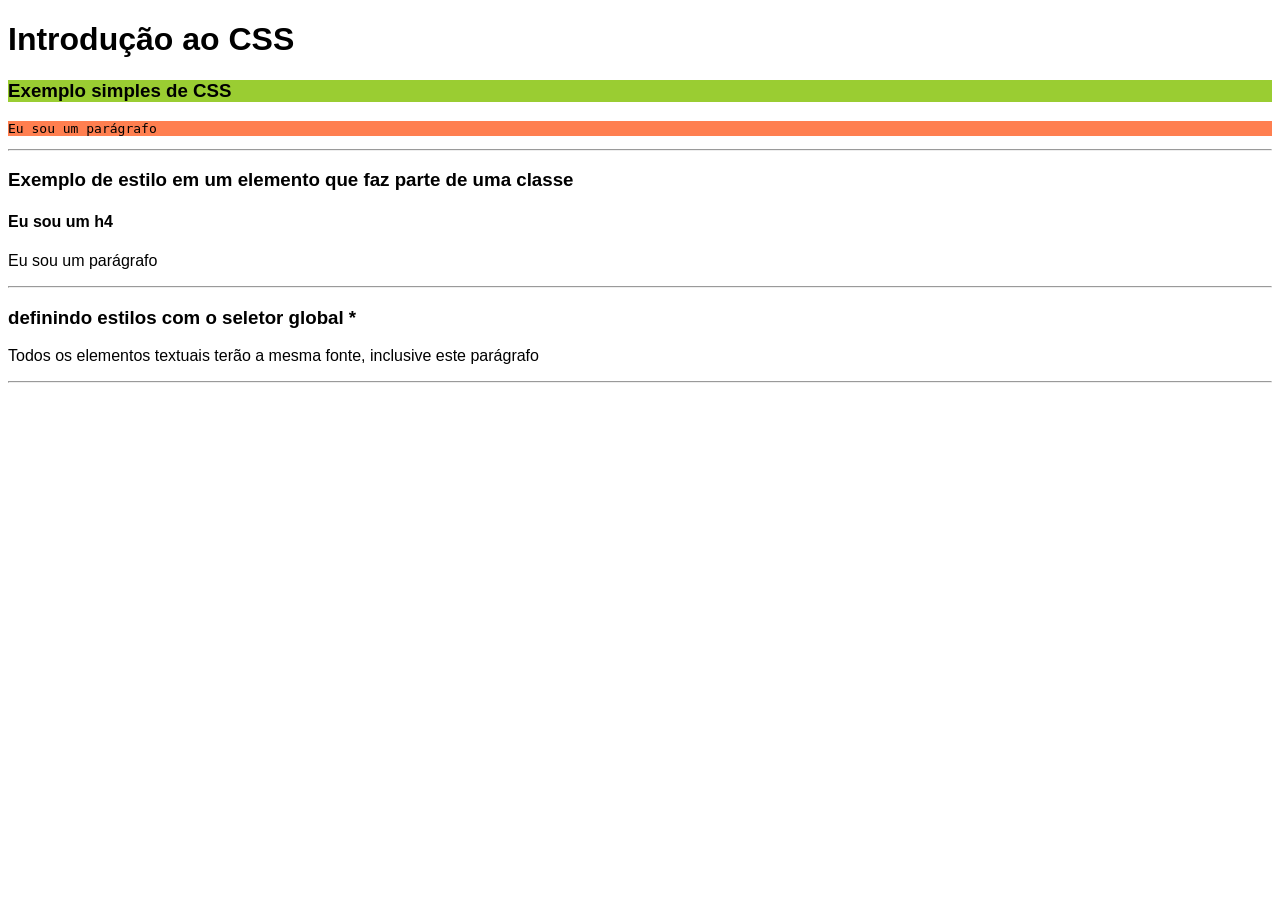
<file: Aula01/index.html>
<!doctype html>
<html lang="pt-br">
  <head>
    <meta charset="UTF-8" />
    <meta name="viewport" content="width=device-width, initial-scale=1.0" />
    <title>Aula01 CSS</title>
    <style>
      h4.centralziado {
        text-align: center;
        color: crimson;
      }
      * {
        font-family:
          "Trebuchet MS", "Lucida Sans Unicode", "Lucida Grande", "Lucida Sans",
          Arial, sans-serif;
      }
    </style>
  </head>
  <body>
    <h1>Introdução ao CSS</h1>
    <h3 style="font-family: sans-serif; background-color: yellowgreen">
      Exemplo simples de CSS
    </h3>
    <p style="font-family: monospace; background-color: coral">
      Eu sou um parágrafo
    </p>

    <hr />

    <h3>Exemplo de estilo em um elemento que faz parte de uma classe</h3>
    <h4 class="centralizado">Eu sou um h4</h4>
    <p class="centralizado">Eu sou um parágrafo</p>

    <hr />

    <h3>definindo estilos com o seletor global *</h3>

    <p>
      Todos os elementos textuais terão a mesma fonte, inclusive este parágrafo
    </p>

    <hr>

    
  </body>
</html>
</file>
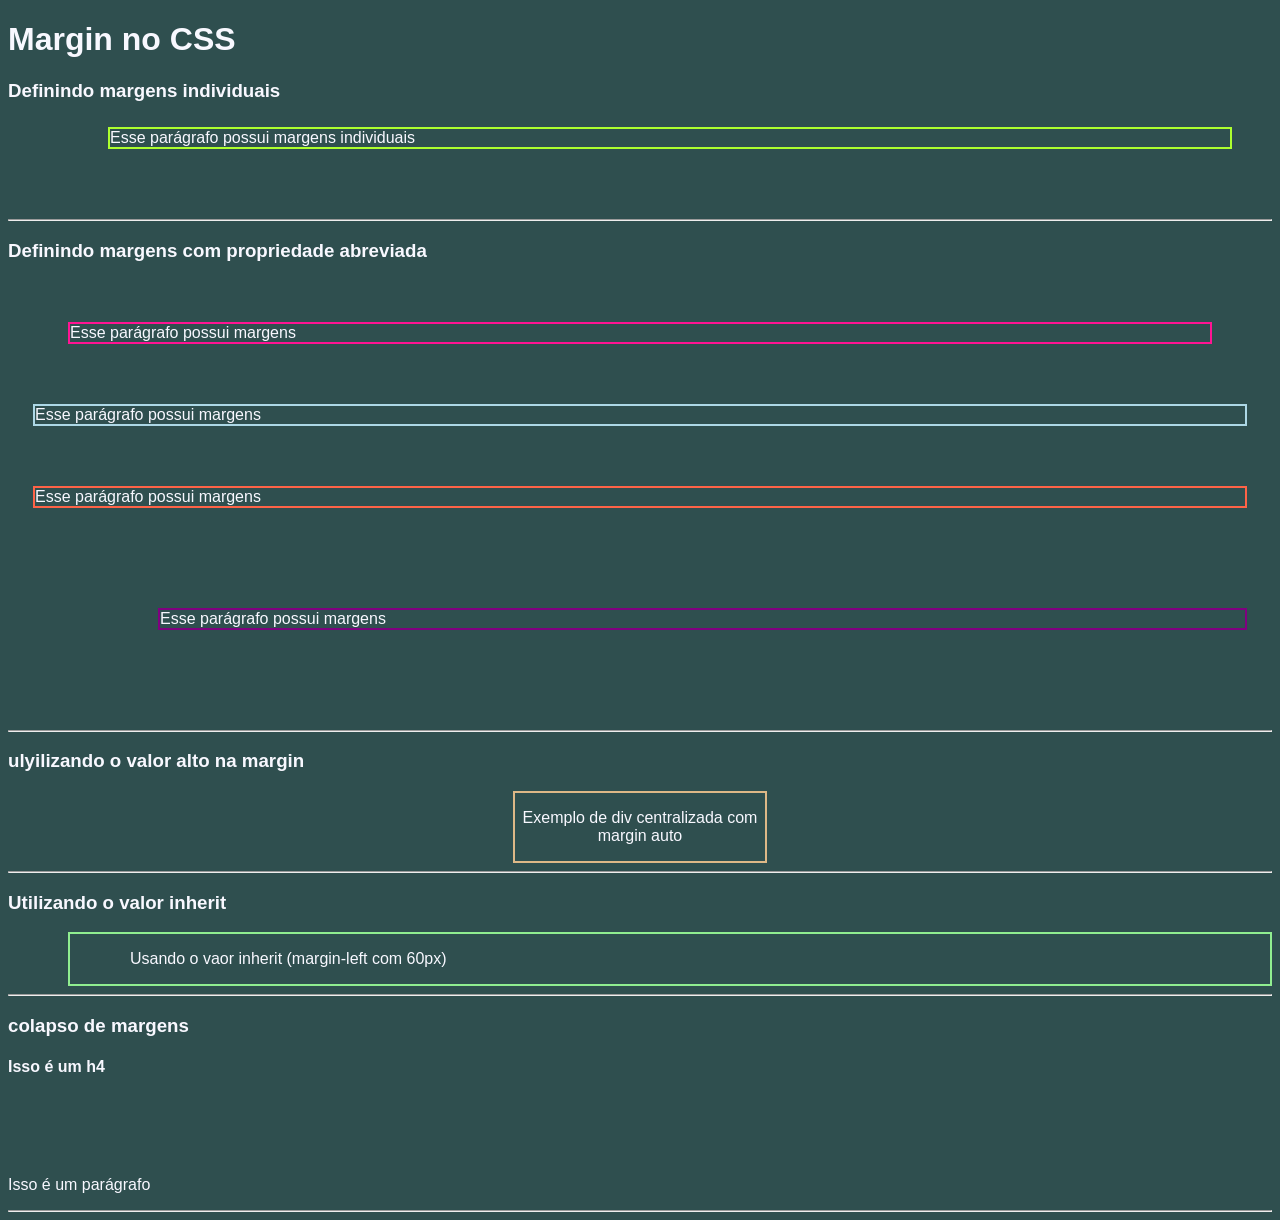
<file: Aula03/index.html>
<!doctype html>
<html lang="pt-br">
  <head>
    <meta charset="UTF-8" />
    <meta name="viewport" content="width=device-width, initial-scale=1.0" />

    <link rel="stylesheet" href="./css/style.css" />

    <title>Conteúdo Aula03 - CSS</title>
  </head>
  <body>
    <h1>Margin no CSS</h1>

    <h3>Definindo margens individuais</h3>

    <p class="margin-ex1">Esse parágrafo possui margens individuais</p>

    <hr />

    <h3>Definindo margens com propriedade abreviada</h3>

    <p class="margin-ex2">Esse parágrafo possui margens</p>

    <p class="margin-ex3">Esse parágrafo possui margens</p>

    <p class="margin-ex4">Esse parágrafo possui margens</p>

    <p class="margin-ex5">Esse parágrafo possui margens</p>

    <hr />

    <h3>ulyilizando o valor alto na margin</h3>
    <div class="margin-ex6">
      <p>Exemplo de div centralizada com margin auto</p>
    </div>

    <hr />

    <h3>Utilizando o valor inherit</h3>

    <!-- atalho criar div = .nome da div -->
    <div class="margin-ex7">
      <p class="ex7">Usando o vaor inherit (margin-left com 60px)</p>
    </div>

    <hr />

    <h3>colapso de margens</h3>

    <h4 class="margin-ex8">Isso é um h4</h4>
    <p class="p-ex8">Isso é um parágrafo</p>

    <hr> 

  </body>
</html>
</file>
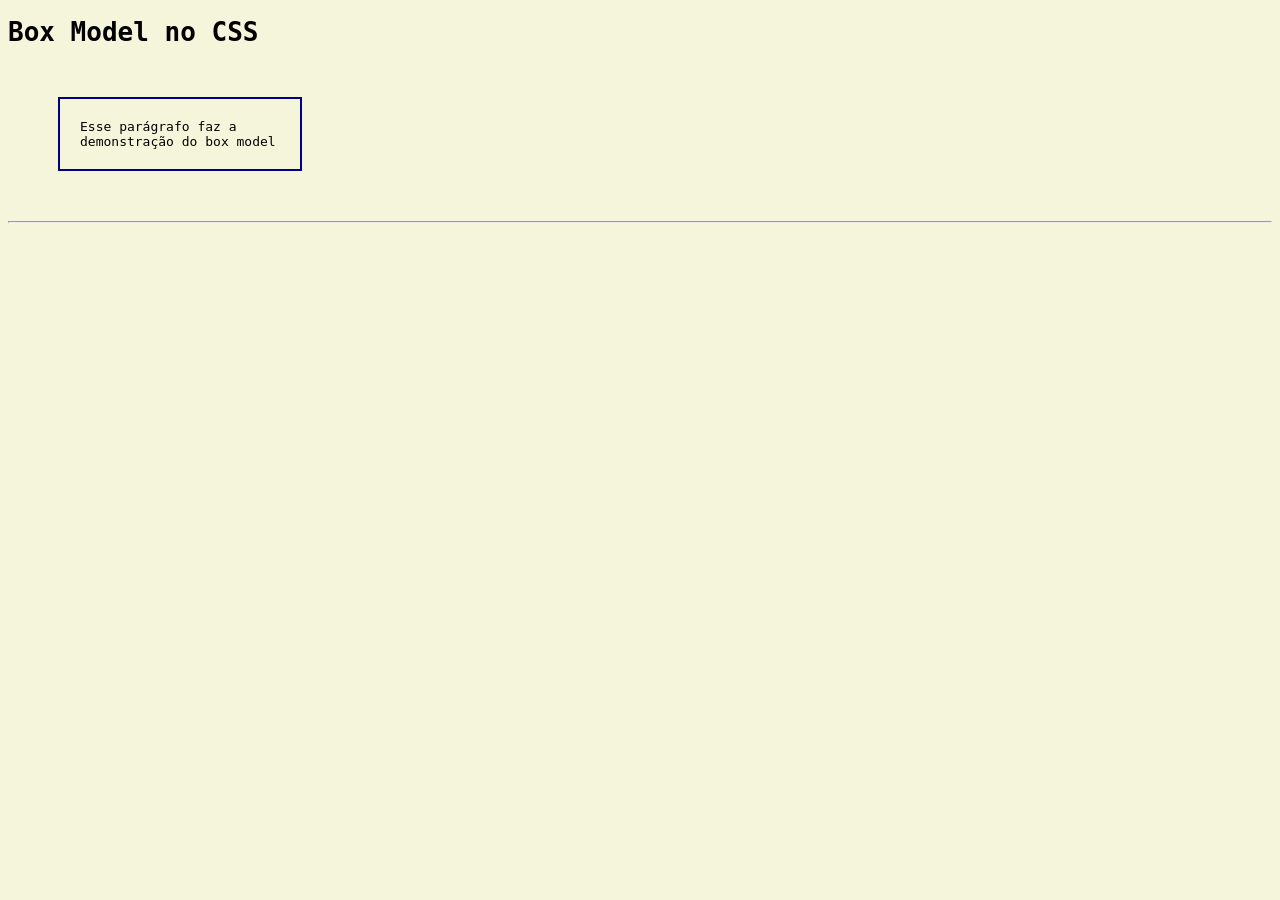
<file: Aula04/index.html>
<!DOCTYPE html>
<html lang="pt-br">
  <head>
    <meta charset="UTF-8">
    <meta name="viewport" content="width=device-width, initial-scale=1.0">

    <link rel="stylesheet" href="./css/style.css">

    <title>Conteúdo Aula04 - CSS</title>
  </head>
  <body>
    
    <h1>Box Model no CSS</h1>

    <p class="p-boxmodel">Esse parágrafo faz a demonstração do box model</p>

    <hr>
    

  </body>
</html>
</file>
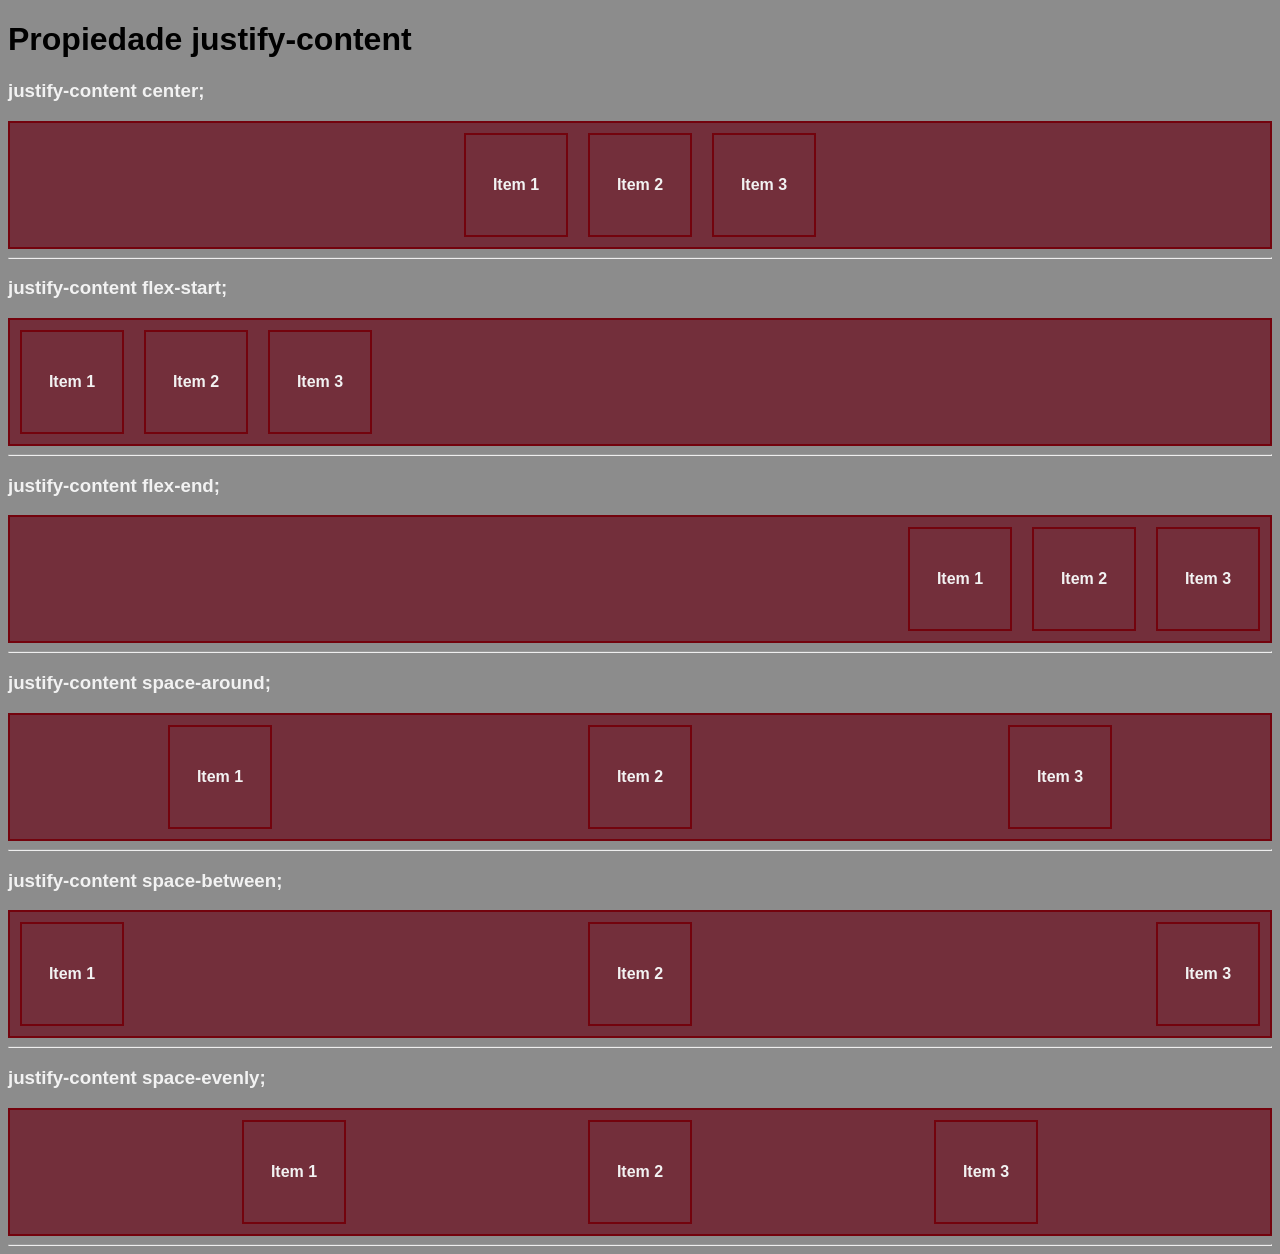
<file: Aula05/index.html>
<!DOCTYPE html>
<html lang="pt-br">
<head>
    <meta charset="UTF-8">
    <meta name="viewport" content="width=device-width, initial-scale=1.0">
    <link rel="stylesheet" href="./css/style.css">
    <title>Aula05 css</title>
</head>
<body>
    <h1>Propiedade justify-content</h1>

    <h3>justify-content center;</h3>
    <div class="center">
        <div class="item">Item 1</div>
        <div class="item">Item 2</div>
        <div class="item">Item 3</div>
    </div>
    <hr>

    <h3>justify-content flex-start;</h3>
    <div class="flex-start">
        <div class="item">Item 1</div>
        <div class="item">Item 2</div>
        <div class="item">Item 3</div>
    </div>
    <hr>

    <h3>justify-content flex-end;</h3>
    <div class="flex-end">
        <div class="item">Item 1</div>
        <div class="item">Item 2</div>
        <div class="item">Item 3</div>
    </div>
    <hr>

        <h3>justify-content space-around;</h3>
    <div class="space-around">
        <div class="item">Item 1</div>
        <div class="item">Item 2</div>
        <div class="item">Item 3</div>
    </div>
    <hr>

    <h3>justify-content space-between;</h3>
    <div class="space-between">
        <div class="item">Item 1</div>
        <div class="item">Item 2</div>
        <div class="item">Item 3</div>
    </div>
    <hr>

    <h3>justify-content space-evenly;</h3>
    <div class="space-evenly">
        <div class="item">Item 1</div>
        <div class="item">Item 2</div>
        <div class="item">Item 3</div>
    </div>
    <hr>



</body>
</html>
</file>
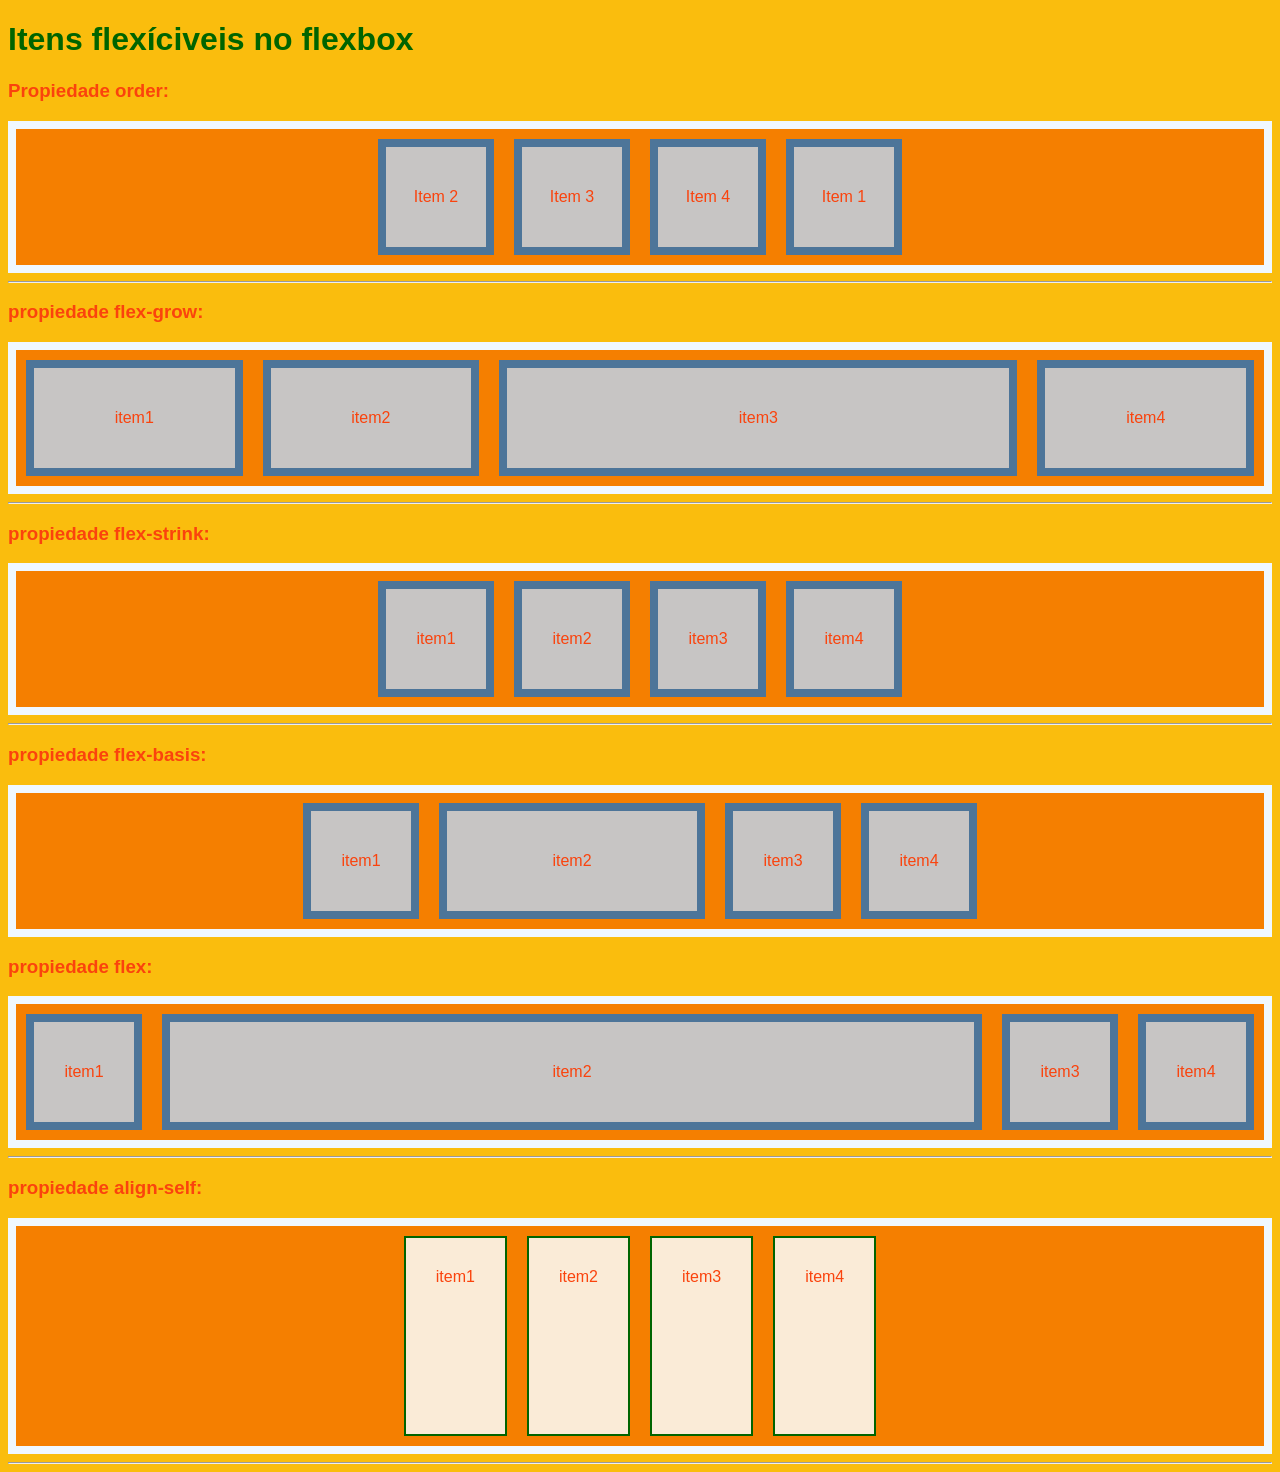
<file: Aula06/index.html>
<!DOCTYPE html>
<html lang="pt-br">
<head>
    <meta charset="UTF-8">
    <meta name="viewport" content="width=device-width, initial-scale=1.0">
    <link rel="stylesheet" href="./css/style.css">
    <title>Aula06 css</title>
</head>
<body>
    <h1>Itens flexíciveis no flexbox</h1>
    <h3>Propiedade order:</h3>
    <!-- ordena os itens dentro de uma caixa flexícivel -->
    <div class="order">
        <div style="order: 4;">Item 1</div>
        <div style="order: 1;">Item 2</div>
        <div style="order: 2;">Item 3</div>
        <div style="order: 3;">Item 4</div>
    </div>
    
    <hr>

    <h3>propiedade flex-grow:</h3>
<!-- ordena a ordem e velocidade com que os intens se esticam na flexbox -->
    <div class="flex-grow">
        <div style="flex-grow: 1;">item1</div>
        <div style="flex-grow: 1;">item2</div>
        <div style="flex-grow: 4;">item3</div>
        <div style="flex-grow: 1;">item4</div>
    </div>

    <hr>

    <h3>propiedade flex-strink:</h3>
<!-- ordena a ordem e velocidade com que os intens se espremem na flexbox -->
    <div class="flex-shrink">
        <div>item1</div>
        <div style="flex-shrink: 4;">item2</div>
        <div>item3</div>
        <div>item4</div>
    </div>
    <hr>

    <h3>propiedade flex-basis:</h3>
<!-- ordena o tamanho inicial de uma propiedade dentro da flexbox -->
    <div class="flex-basis">
        <div>item1</div>
        <div style="flex-basis: 250px;">item2</div>
        <div>item3</div>
        <div>item4</div>
    </div>

    <h3>propiedade flex:</h3>
<!--abrevia as outras 3 propiedades-->
    <div class="flex">
        <div>item1</div>
        <div style="flex:1 0 250px;">item2</div>
        <div>item3</div>
        <div>item4</div>
    </div>

    <hr>

    <h3>propiedade align-self:</h3>
<!--abrevia as outras 3 propiedades-->
    <div class="align-self">
        <div>item1</div>
        <div>item2</div>
        <div id="as-item3">item3</div>
        <div>item4</div>
    </div>

    <hr>

    



    
</body>
</html>
</file>
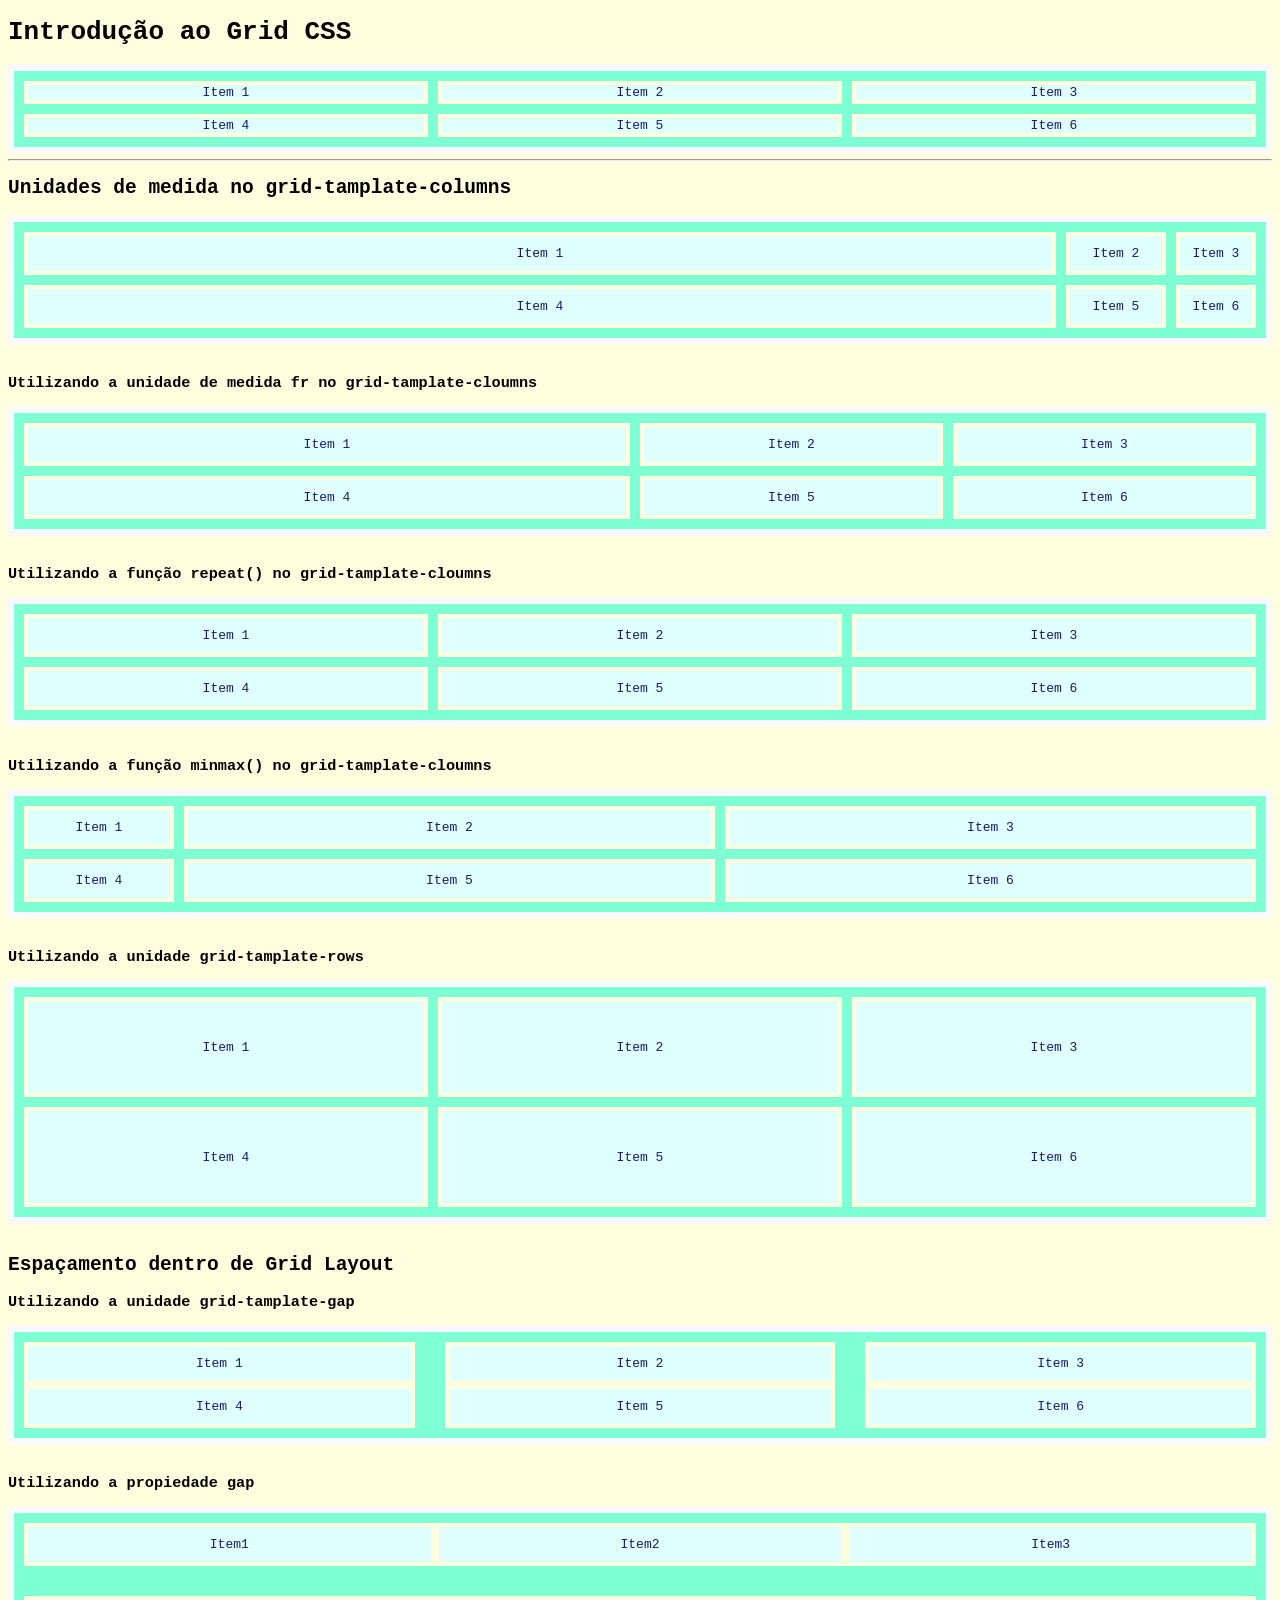
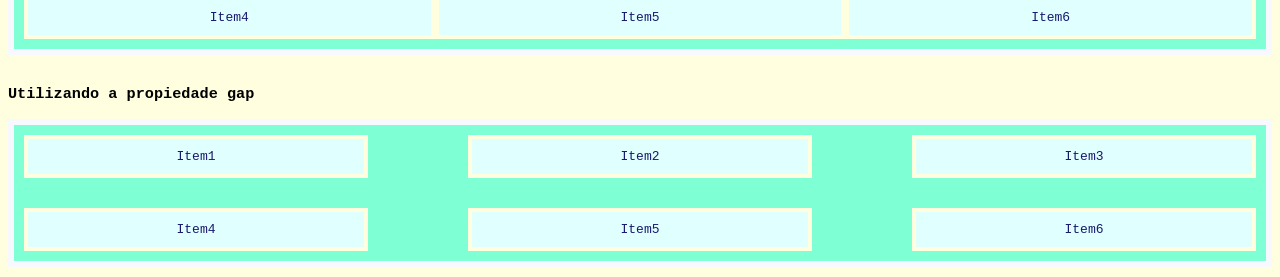
<file: Aula07/index.html>
<!doctype html>
<html lang="pt-br">
  <head>
    <link rel="stylesheet" href="./css/style.css" />

    <meta charset="UTF-8" />
    <meta name="viewport" content="width=device-width, initial-scale=1.0" />
    <title>Conteúdo Aula 07 - CSS</title>
  </head>
  <body>
    <h1>Introdução ao Grid CSS</h1>

    <div class="container">
      <div>Item 1</div>
      <div>Item 2</div>
      <div>Item 3</div>
      <div>Item 4</div>
      <div>Item 5</div>
      <div>Item 6</div>
    </div>

    <hr>

    <h2>Unidades de medida no grid-tamplate-columns</h2>

    <div class="ex1">
      <div>Item 1</div>
      <div>Item 2</div>
      <div>Item 3</div>
      <div>Item 4</div>
      <div>Item 5</div>
      <div>Item 6</div>
    </div>

    <br>

    <h3>Utilizando a unidade de medida fr no grid-tamplate-cloumns</h3>

    <div class="ex2">
      <div>Item 1</div>
      <div>Item 2</div>
      <div>Item 3</div>
      <div>Item 4</div>
      <div>Item 5</div>
      <div>Item 6</div>
    </div>

    <br>

    <h3>Utilizando a função repeat() no grid-tamplate-cloumns</h3>

    <div class="ex3">
      <div>Item 1</div>
      <div>Item 2</div>
      <div>Item 3</div>
      <div>Item 4</div>
      <div>Item 5</div>
      <div>Item 6</div>
    </div>

    <br>

    <h3>Utilizando a função minmax() no grid-tamplate-cloumns</h3>

    <div class="ex4">
      <div>Item 1</div>
      <div>Item 2</div>
      <div>Item 3</div>
      <div>Item 4</div>
      <div>Item 5</div>
      <div>Item 6</div>
    </div>

    <br>

    <h3>Utilizando a unidade grid-tamplate-rows</h3>

    <div class="ex5">
      <div>Item 1</div>
      <div>Item 2</div>
      <div>Item 3</div>
      <div>Item 4</div>
      <div>Item 5</div>
      <div>Item 6</div>
    </div>

    <br>

    <h2>Espaçamento dentro de Grid Layout</h2>

      <h3>Utilizando a unidade grid-tamplate-gap</h3>

    <div class="ex6">
      <div>Item 1</div>
      <div>Item 2</div>
      <div>Item 3</div>
      <div>Item 4</div>
      <div>Item 5</div>
      <div>Item 6</div>
    </div>

    <br>

    <h3>Utilizando a propiedade gap</h3>
    <div class="ex7">
        <div class="">Item1</div>
        <div class="">Item2</div>
        <div class="">Item3</div>
        <div class="">Item4</div>
        <div class="">Item5</div>
        <div class="">Item6</div>
    </div>

    <br>

    <h3>Utilizando a propiedade gap</h3>
    <div class="ex8">
        <div class="">Item1</div>
        <div class="">Item2</div>
        <div class="">Item3</div>
        <div class="">Item4</div>
        <div class="">Item5</div>
        <div class="">Item6</div>
    </div>

    



  </body>
</html>
</file>
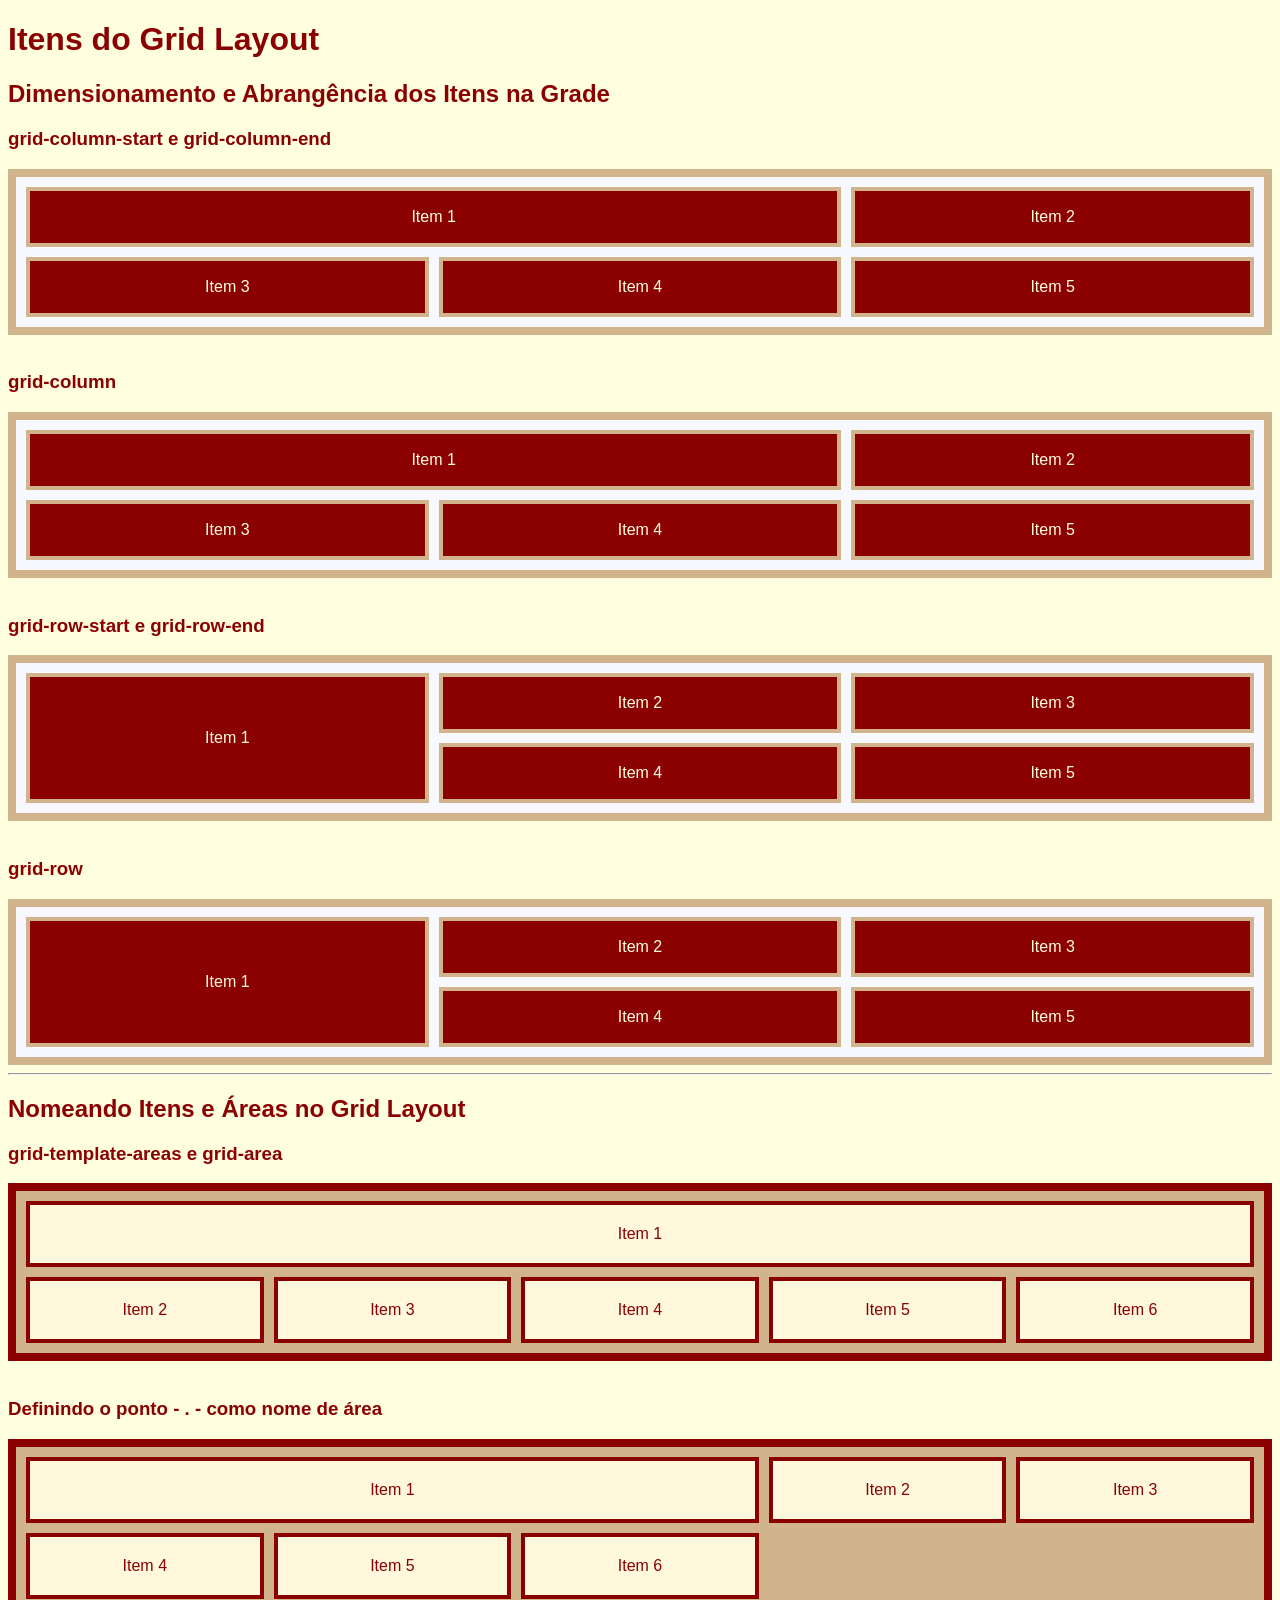
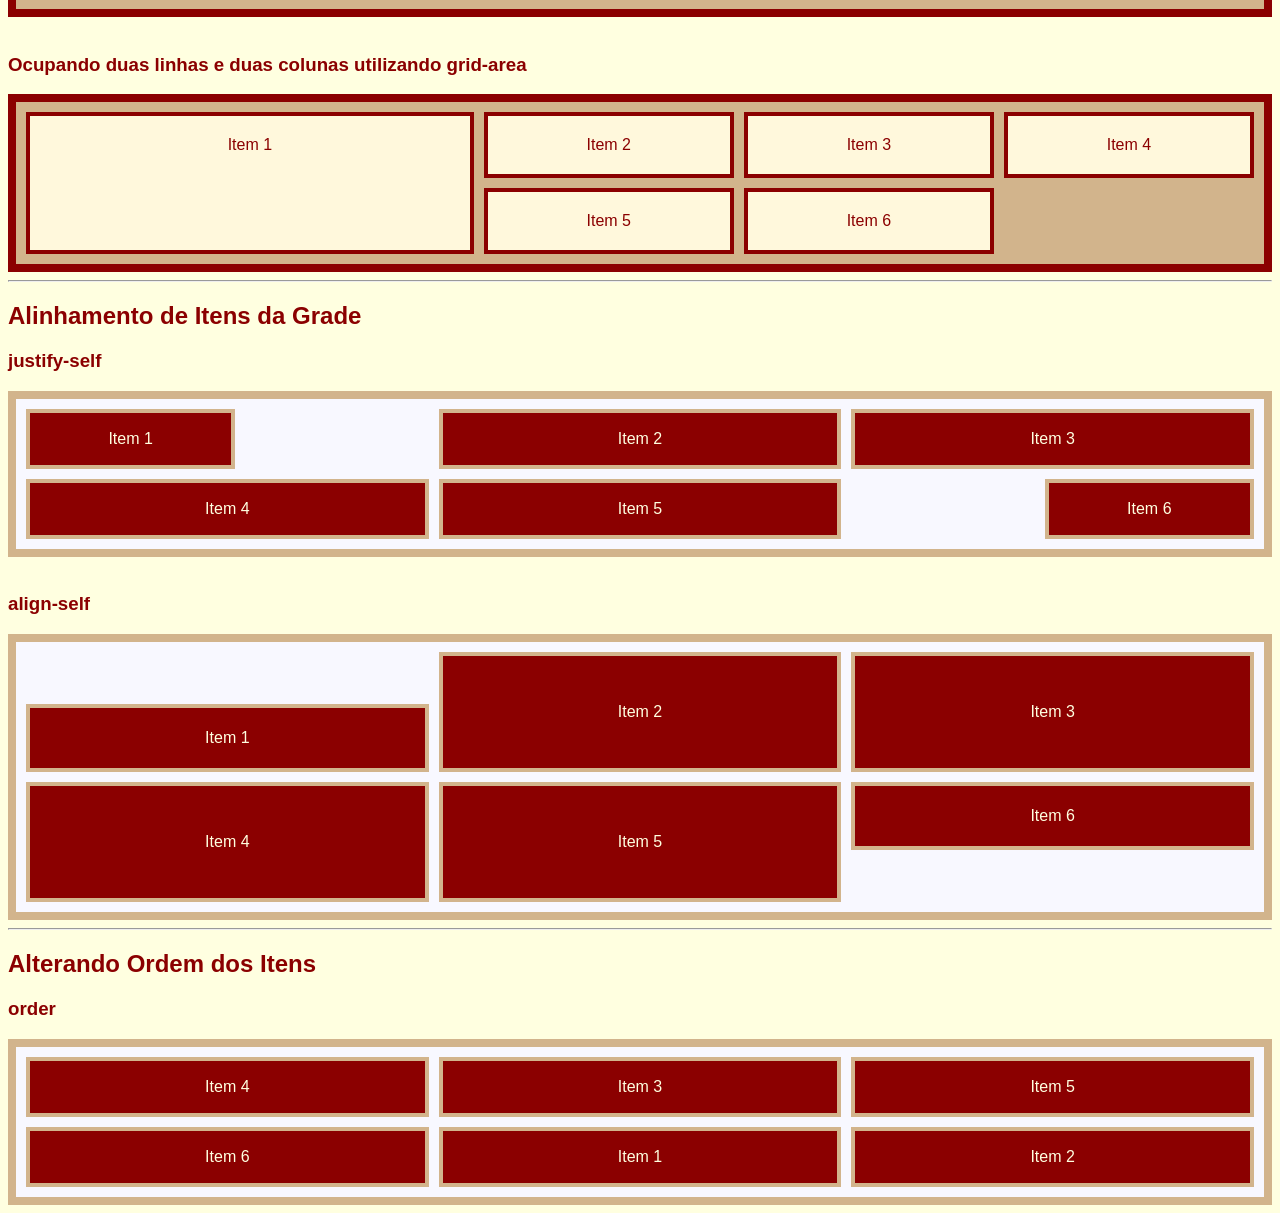
<file: Aula08/index.html>
<!DOCTYPE html>
<html lang="pt-br">
  <head>
    <meta charset="UTF-8">
    <meta name="viewport" content="width=device-width, initial-scale=1.0">

    <link rel="stylesheet" href="./css/style.css">

    <title>Conteúdo Aula08 - CSS</title>
  </head>
  <body>
    
    <h1>Itens do Grid Layout</h1>

    <h2>Dimensionamento e Abrangência dos Itens na Grade</h2>

    <h3>grid-column-start e grid-column-end</h3>

    <div class="ex1">
      <div id="ex1-item1">Item 1</div>
      <div>Item 2</div>
      <div>Item 3</div>
      <div>Item 4</div>
      <div>Item 5</div>
    </div>

    <br>

    <h3>grid-column</h3>

    <div class="ex2">
      <div id="ex2-item1">Item 1</div>
      <div>Item 2</div>
      <div>Item 3</div>
      <div>Item 4</div>
      <div>Item 5</div>
    </div>

    <br>

    <h3>grid-row-start e grid-row-end</h3>

    <div class="ex3">
      <div id="ex3-item1">Item 1</div>
      <div>Item 2</div>
      <div>Item 3</div>
      <div>Item 4</div>
      <div>Item 5</div>
    </div>

    <br>

    <h3>grid-row</h3>

    <div class="ex4">
      <div id="ex4-item1">Item 1</div>
      <div>Item 2</div>
      <div>Item 3</div>
      <div>Item 4</div>
      <div>Item 5</div>
    </div>

    <hr>

    <h2>Nomeando Itens e Áreas no Grid Layout</h2>

    <h3>grid-template-areas e grid-area</h3>

    <div class="ex5">
      <div id="ex5-item1">Item 1</div>
      <div>Item 2</div>
      <div>Item 3</div>
      <div>Item 4</div>
      <div>Item 5</div>
      <div>Item 6</div>
    </div>

    <br>

    <h3>Definindo o ponto - . - como nome de área</h3>

    <div class="ex6">
      <div id="ex6-item1">Item 1</div>
      <div>Item 2</div>
      <div>Item 3</div>
      <div>Item 4</div>
      <div>Item 5</div>
      <div>Item 6</div>
    </div>

    <br>

    <h3>Ocupando duas linhas e duas colunas utilizando grid-area</h3>

    <div class="ex7">
      <div id="ex7-item1">Item 1</div>
      <div>Item 2</div>
      <div>Item 3</div>
      <div>Item 4</div>
      <div>Item 5</div>
      <div>Item 6</div>
    </div>

    <hr>

    <h2>Alinhamento de Itens da Grade</h2>

    <h3>justify-self</h3>

    <div class="ex8">
      <div id="ex8-item1">Item 1</div>
      <div>Item 2</div>
      <div>Item 3</div>
      <div>Item 4</div>
      <div>Item 5</div>
      <div id="ex8-item6">Item 6</div>
    </div>

    <br>

    <h3>align-self</h3>

    <div class="ex9">
      <div id="ex9-item1">Item 1</div>
      <div>Item 2</div>
      <div>Item 3</div>
      <div>Item 4</div>
      <div>Item 5</div>
      <div id="ex9-item6">Item 6</div>
    </div>

    <hr>

    <h2>Alterando Ordem dos Itens</h2>

    <h3>order</h3>

    <div class="ex10">
      <div style="order: 5;">Item 1</div>
      <div style="order: 6;">Item 2</div>
      <div style="order: 2;">Item 3</div>
      <div style="order: 1;">Item 4</div>
      <div style="order: 3;">Item 5</div>
      <div style="order: 4;">Item 6</div>
    </div>

  </body>
</html>
</file>
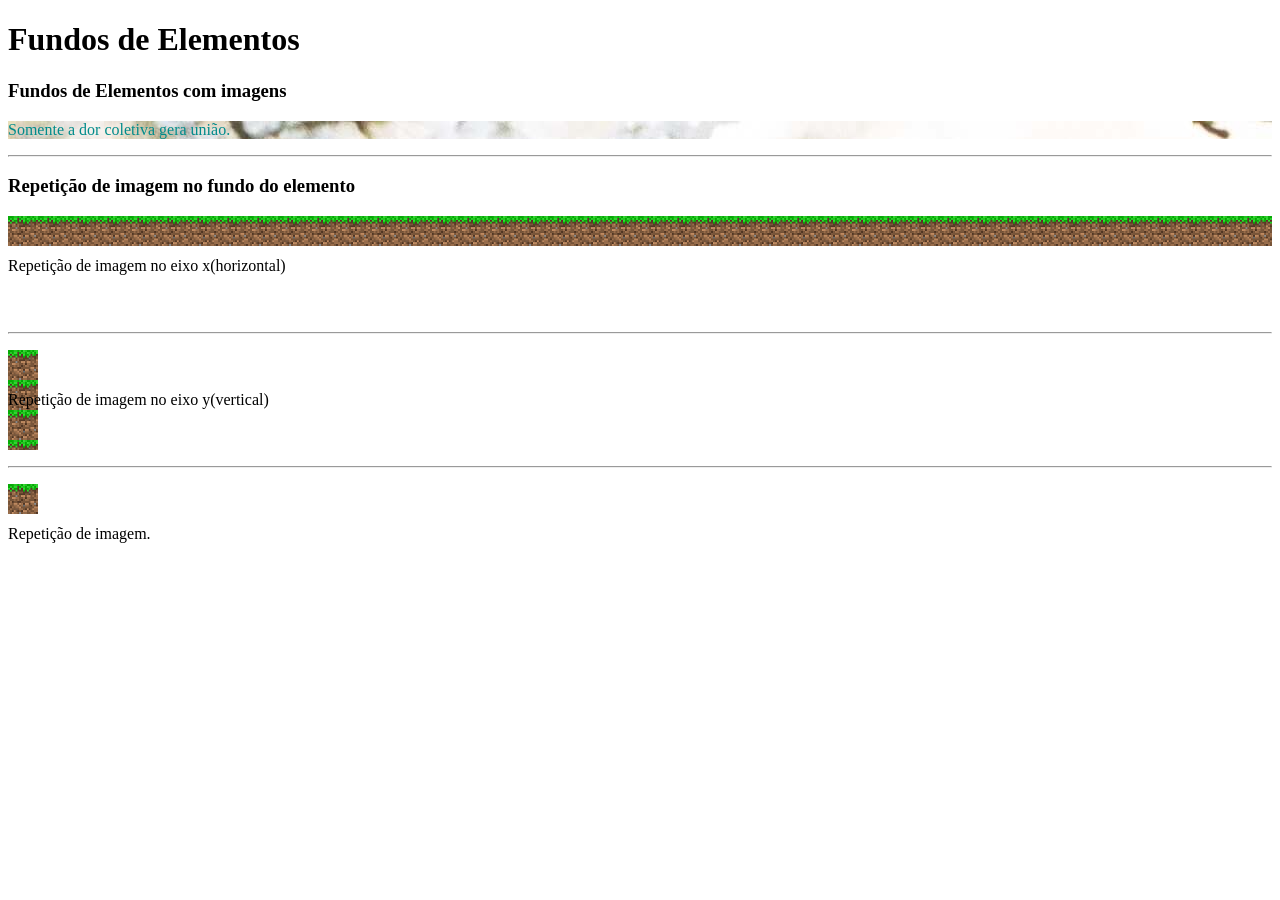
<file: Aula01/index02.html>
<!DOCTYPE html>
<html lang="pt-br">
<head>
    <meta charset="UTF-8">
    <meta name="viewport" content="width=device-width, initial-scale=1.0">
    <link rel="stylesheet" href="./css/style.css">
    <title>Aula01 html02</title>
</head>
<body>
    <h1>Fundos de Elementos</h1>
    <h3>Fundos de Elementos com imagens</h3>

    <p class="ex1">Somente a dor coletiva gera união.</p>

    <hr>

    <h3>Repetição de imagem no fundo do elemento</h3>

    <p class="ex2">Repetição de imagem no eixo x(horizontal)</p>
    
    <hr>
    
    <p class="ex3">Repetição de imagem no eixo y(vertical)</p>

    <hr>
    
    <p class="ex4">Repetição de imagem.</p>
</body>
</html>
</file>
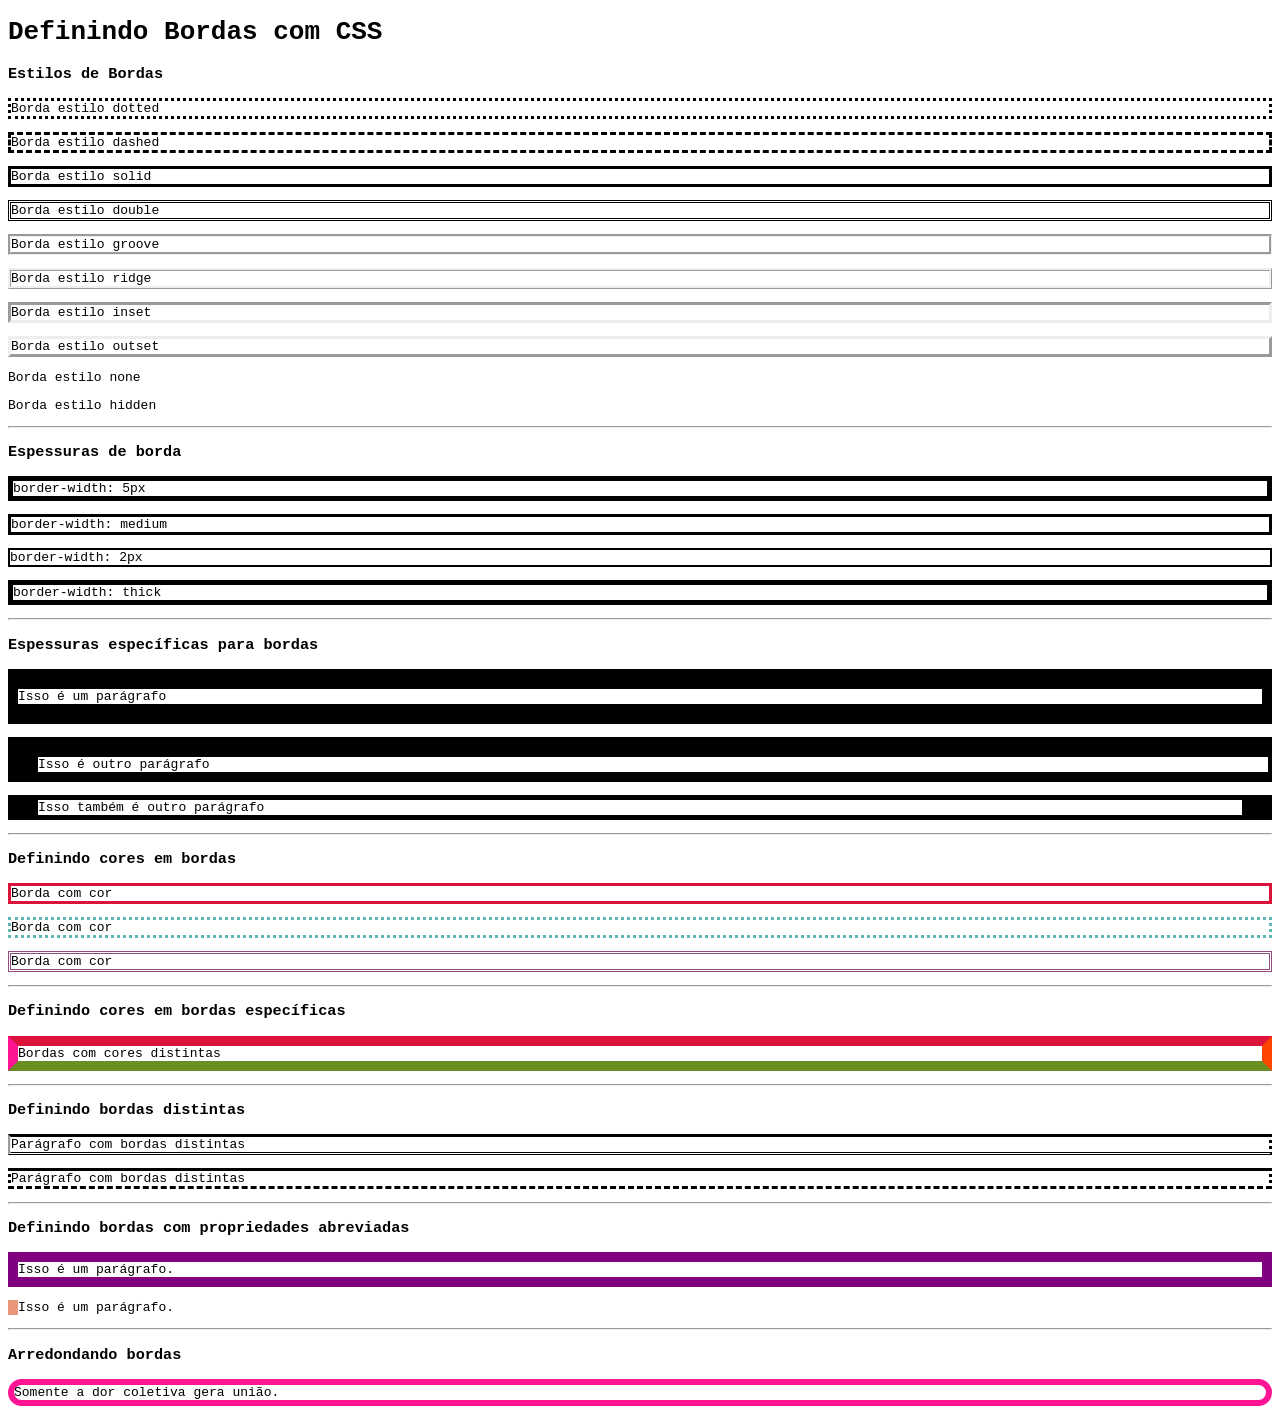
<file: aula02/index03.html>
<!DOCTYPE html>
<html lang="pt-br">
  <head>
    <meta charset="UTF-8">
    <meta name="viewport" content="width=device-width, initial-scale=1.0">

    <link rel="stylesheet" href="./css/style03.css">

    <title>Conteúdo Aula02 - CSS</title>
  </head>
  <body>
    
    <h1>Definindo Bordas com CSS</h1>

    <h3>Estilos de Bordas</h3>

    <p class="dotted">Borda estilo dotted</p>
    <p class="dashed">Borda estilo dashed</p>
    <p class="solid">Borda estilo solid</p>
    <p class="double">Borda estilo double</p>
    <p class="groove">Borda estilo groove</p>
    <p class="ridge">Borda estilo ridge</p>
    <p class="inset">Borda estilo inset</p>
    <p class="outset">Borda estilo outset</p>
    <p class="none">Borda estilo none</p>
    <p class="hidden">Borda estilo hidden</p>

    <hr>

    <h3>Espessuras de borda</h3>

    <p class="border-5px">border-width: 5px</p>
    <p class="border-medium">border-width: medium</p>
    <p class="border-2px">border-width: 2px</p>
    <p class="border-thick">border-width: thick</p>

    <hr>

    <h3>Espessuras específicas para bordas</h3>

    <p class="b-especifica1">Isso é um parágrafo</p>
    <p class="b-especifica2">Isso é outro parágrafo</p>
    <p class="b-especifica3">Isso também é outro parágrafo</p>

    <hr>

    <h3>Definindo cores em bordas</h3>

    <p class="b-cor1">Borda com cor</p>
    <p class="b-cor2">Borda com cor</p>
    <p class="b-cor3">Borda com cor</p>

    <hr>

    <h3>Definindo cores em bordas específicas</h3>

    <p class="borda-cor-esp">Bordas com cores distintas</p>

    <hr>

    <h3>Definindo bordas distintas</h3>

    <p class="bordas-dis1">Parágrafo com bordas distintas</p>
    
    <p class="bordas-dis2">Parágrafo com bordas distintas</p>

    <hr>

    <h3>Definindo bordas com propriedades abreviadas</h3>

    <p class="borda-abbr1">Isso é um parágrafo.</p>

    <p class="borda-abbr2">Isso é um parágrafo.</p>

    <hr>

    <h3>Arredondando bordas</h3>

    <p class="borda-arredondada">Somente a dor coletiva gera união.</p>


  </body>
</html>






</body>
</html>
</file>
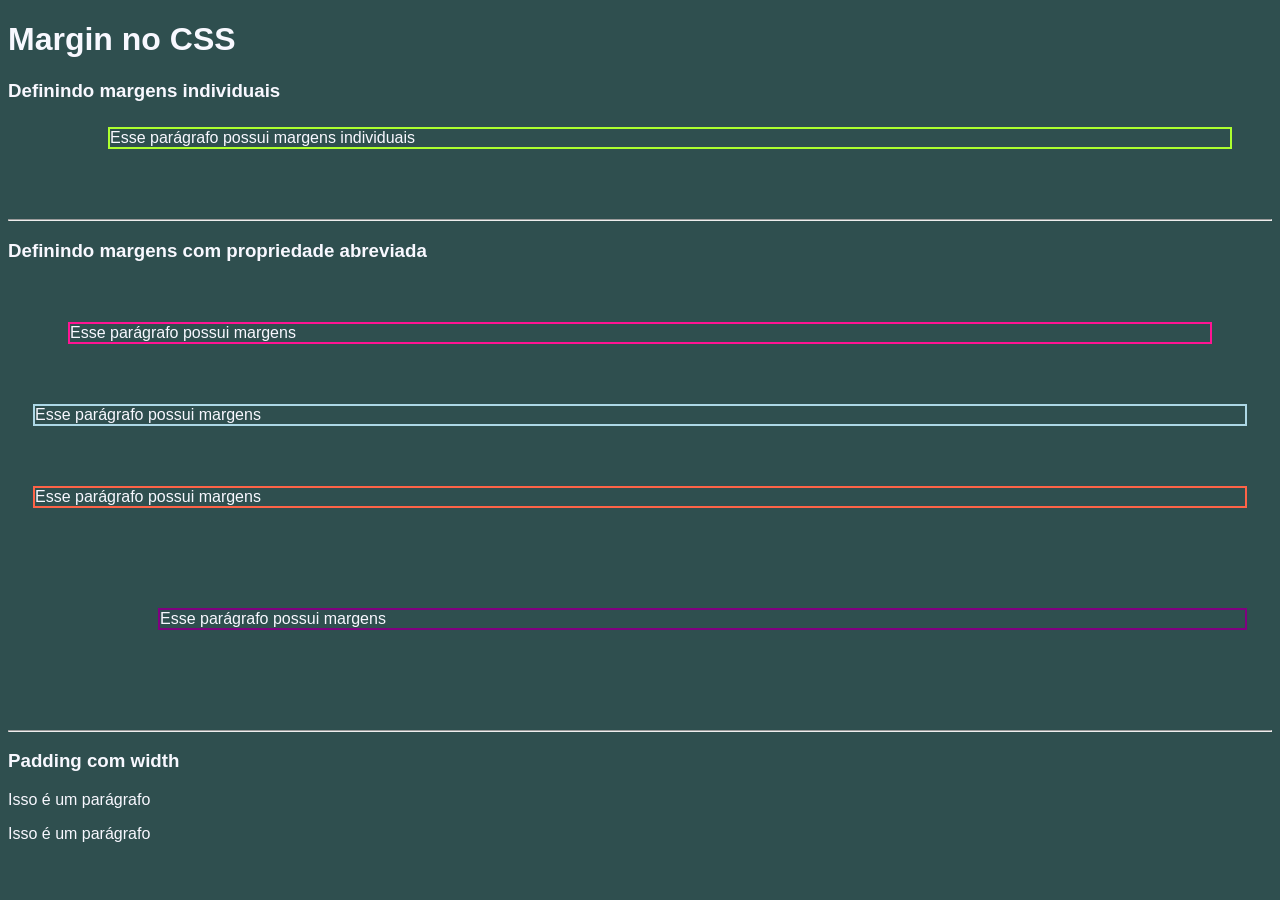
<file: aula02/index04.html>
<!doctype html>
<html lang="pt-br">
  <head>
    <meta charset="UTF-8" />
    <meta name="viewport" content="width=device-width, initial-scale=1.0" />

    <link rel="stylesheet" href="./css/style04.css" />

    <title>Conteúdo Aula02 - CSS</title>
  </head>
  <body>
    <h1>Margin no CSS</h1>

    <h3>Definindo margens individuais</h3>

    <p class="margin-ex1">Esse parágrafo possui margens individuais</p>

    <hr />

    <h3>Definindo margens com propriedade abreviada</h3>

    <p class="margin-ex2">Esse parágrafo possui margens</p>

    <p class="margin-ex3">Esse parágrafo possui margens</p>

    <p class="margin-ex4">Esse parágrafo possui margens</p>

    <p class="margin-ex5">Esse parágrafo possui margens</p>

    <hr />

    <h3>Padding com width</h3>

    <div class="pad-wh1">
      <p class="ex1">Isso é um parágrafo</p>
    </div>
    <div class="pad-wh2">
      <p class="ex1">Isso é um parágrafo</p>
    </div>

    
  </body>
</html>
</file>
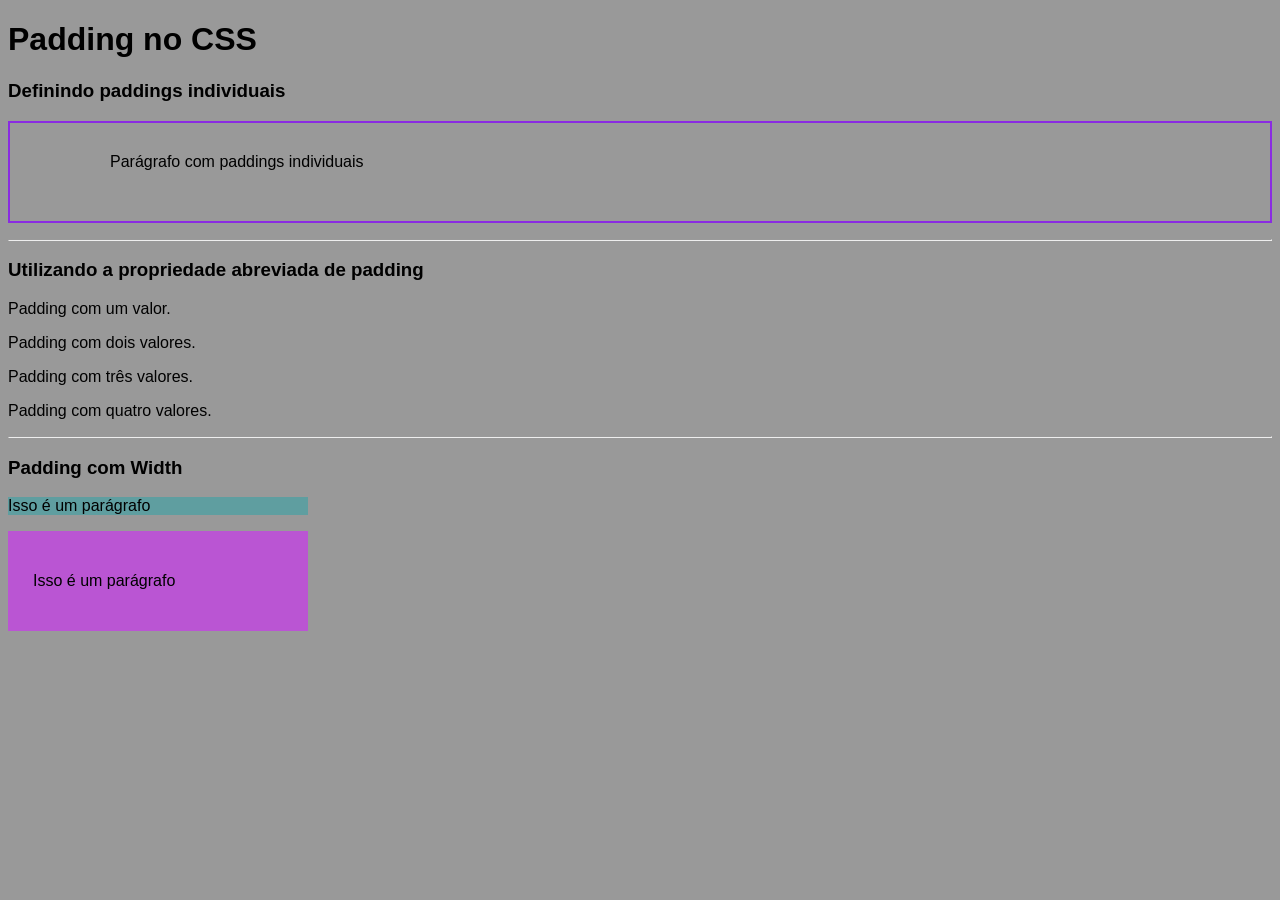
<file: Aula03/index02.html>
<!DOCTYPE html>
<html lang="pt-br">
  <head>
    <meta charset="UTF-8">
    <meta name="viewport" content="width=device-width, initial-scale=1.0">

    <link rel="stylesheet" href="./css/style02.css">

    <title>Conteúdo Aula03 - CSS</title>
  </head>
  <body>
    
    <h1>Padding no CSS</h1>

    <h3>Definindo paddings individuais</h3>

    <p class="ex1">Parágrafo com paddings individuais</p>

    <hr>

    <h3>Utilizando a propriedade abreviada de padding</h3>

    <p class="padding-abbr1">Padding com um valor.</p>
    <p class="padding-abbr2">Padding com dois valores.</p>
    <p class="padding-abbr3">Padding com três valores.</p>
    <p class="padding-abbr4">Padding com quatro valores.</p>

    <hr>

    <h3>Padding com Width</h3>

    <div class="padding-width1">
      <p>Isso é um parágrafo</p>
    </div>
    
    <div class="padding-width2">
      <p>Isso é um parágrafo</p>
    </div>

  </body>
</html>
</file>
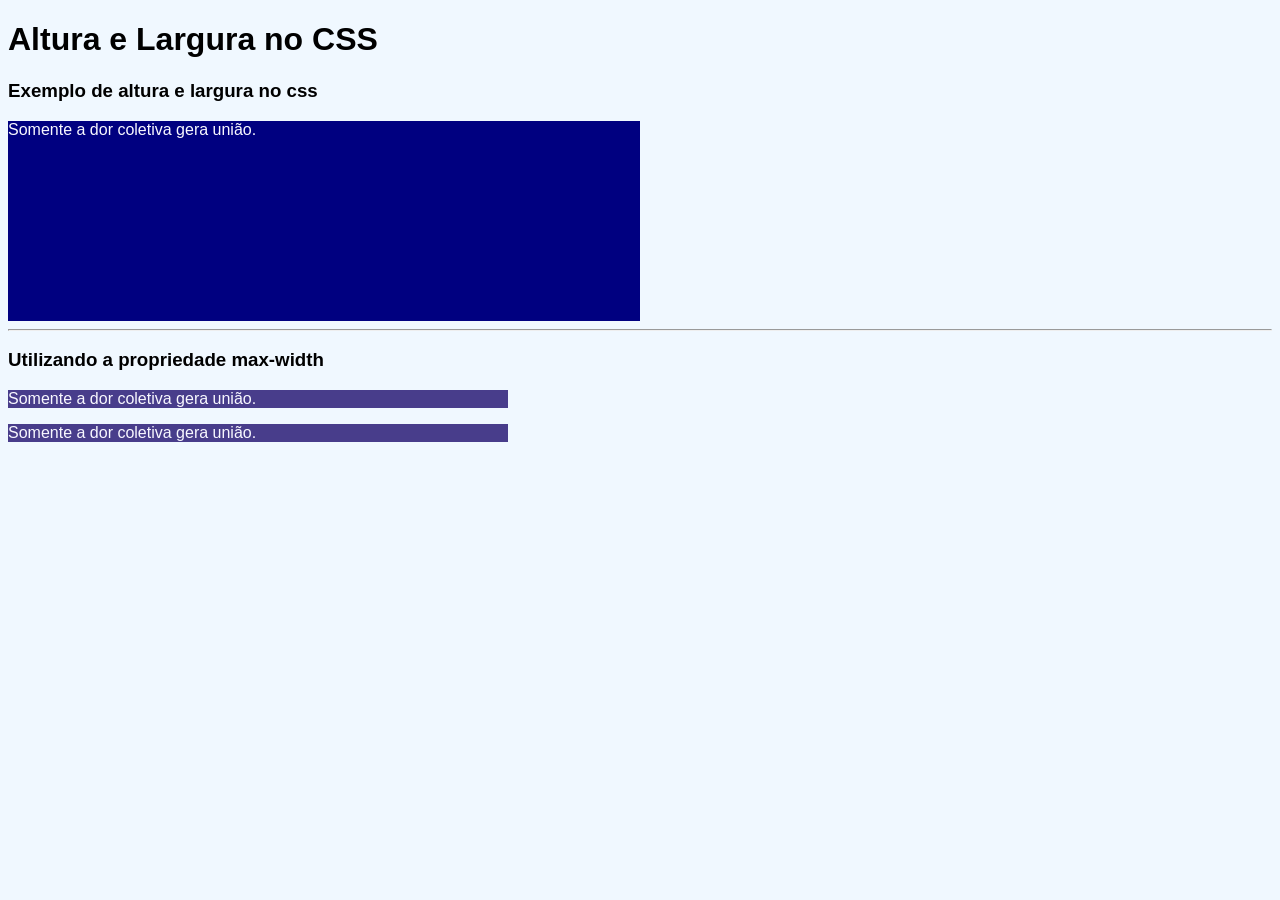
<file: Aula03/index03.html>
<!doctype html>
<html lang="pt-br">
  <head>
    <meta charset="UTF-8" />
    <meta name="viewport" content="width=device-width, initial-scale=1.0" />

    <link rel="stylesheet" href="./css/style03.css" />

    <title>Conteúdo Aula03 - CSS</title>
  </head>
  <body>
    <h1>Altura e Largura no CSS</h1>

    <h3>Exemplo de altura e largura no css</h3>

    <div class="ex1">
      <p>Somente a dor coletiva gera união.</p>
    </div>

    <hr>

    <h3>Utilizando a propriedade max-width</h3>

    <div class="ex2-1">
      <p>Somente a dor coletiva gera união.</p>
    </div>

    <div class="ex2-2">
      <p>Somente a dor coletiva gera união.</p>
    </div>

  </body>
</html>
</file>
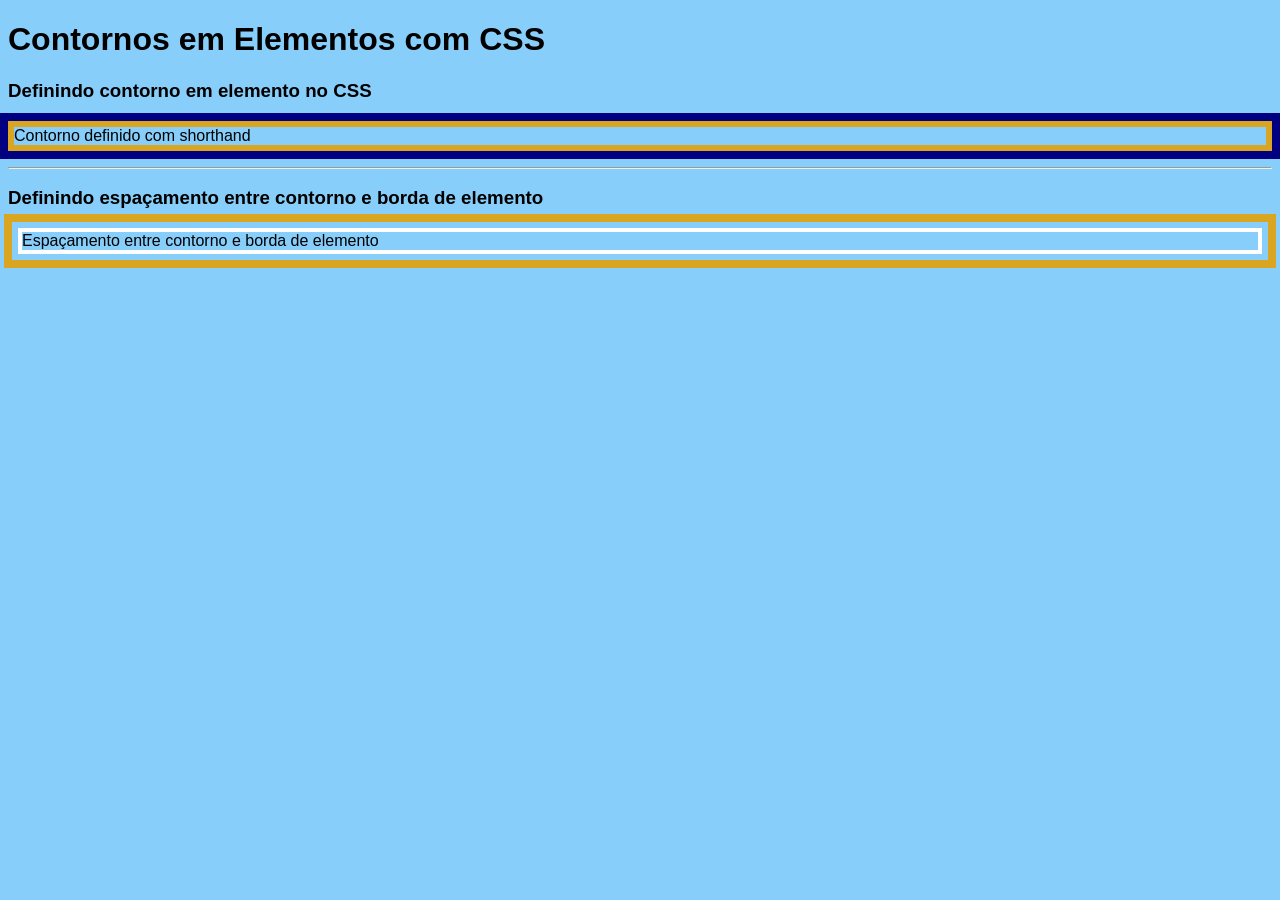
<file: Aula04/index02.html>
<!DOCTYPE html>
<html lang="pt-br">
  <head>
    <meta charset="UTF-8">
    <meta name="viewport" content="width=device-width, initial-scale=1.0">

    <link rel="stylesheet" href="./css/style02.css">

    <title>Conteúdo Aula04 - CSS</title>
  </head>
  <body>
    
    <h1>Contornos em Elementos com CSS</h1>

    <h3>Definindo contorno em elemento no CSS</h3>

    <p class="contorno1">Contorno definido com shorthand</p>

    <hr>

    <h3>Definindo espaçamento entre contorno e borda de elemento</h3>

    <p class="contorno2">Espaçamento entre contorno e borda de elemento</p>

  </body>
</html>
</file>
<file: Aula03/css/style.css>
body {
  background-color: darkslategray;
  color: ghostwhite;
  font-family: sans-serif;
}

/* Definindo margens individuais */
p.margin-ex1 {
  border: 2px solid greenyellow;
  margin-top: 25px;
  margin-right: 40px;
  margin-bottom: 70px;
  margin-left: 100px;
}

/* Definindo margens com propriedade abreviada */
p.margin-ex2 {
  border: 2px solid deeppink;
  margin: 60px;
}

p.margin-ex3 {
  border: 2px solid lightblue;
  margin: 60px 25px;
}

p.margin-ex4 {
  border: 2px solid tomato;
  margin: 60px 25px 100px;
}

p.margin-ex5 {
  border: 2px solid purple;
  margin: 60px 25px 100px 150px;
}
/*Margin com valor auto*/
div.margin-ex6 {
    border: 2px solid burlywood;
    margin: auto;
    width: 250px;
    text-align: center;
}
/*Utilizando margin com o valor inherit*/
div.margin-ex7{
 border: 2px solid lightgreen;
 margin-left: 60px;
}
p.ex7{
 margin-left: inherit;
}
/*Colapso de margens = quando duas margens de elementos diferentes se colapsam, a maior prevalece*/
h4.margin-ex8{
    margin-bottom: 100px;
}
p.p-ex8{
    margin-top: 50px;
}
</file>
<file: Aula04/css/style.css>
body {
  background-color: beige;
  font-family: monospace;
}

/* Definindo propriedades para box model */
p.p-boxmodel {
  border: 2px solid navy;
  padding: 20px;
  margin: 50px;
  width: 200px;
}
</file>
<file: Aula05/css/style.css>
body{
    background-color: #8C8C8C;
    font-family: sans-serif;
}

h3{
    color: #F2F2F2;
    font-weight: bold;
}

.center div,
.flex-start div,
.flex-end div,
.space-around div,
.space-between div,
.space-evenly div{
    background-color: #732F3B;
    color: #F2F2F2;
    border: 2px solid #73030D;
    width: 100px;
    height: 100px;
    text-align: center;
    align-content: center;
    font-weight: bold;

}
/*Utilizando a propiedade justify-contetent*/

.center{
    background-color: #732F3B;
    border: 2px solid #73030D;
    padding: 10px;
    display: flex;
    gap: 20px;
    justify-content: center;
}
.flex-start{
    background-color: #732F3B;
    border: 2px solid #73030D;
    padding: 10px;
    display: flex;
    gap: 20px;
    justify-content: flex-start;/*valor padrão*/
}
.flex-end{
    background-color: #732F3B;
    border: 2px solid #73030D;
    padding: 10px;
    display: flex;
    gap: 20px;
    justify-content: flex-end;
}
/*antes, entre e depois de cada item*/
.space-around {
    background-color: #732F3B;
    border: 2px solid #73030D;
    padding: 10px;
    display: flex;
    gap: 20px;
    justify-content: space-around;
}
/*apenas entre cada item*/
.space-between{
    background-color: #732F3B;
    border: 2px solid #73030D;
    padding: 10px;
    display: flex;
    gap: 20px;
    justify-content: space-between;
}
/*igual entre os itens*/
.space-evenly{
    background-color: #732F3B;
    border: 2px solid #73030D;
    padding: 10px;
    display: flex;
    gap: 20px;
    justify-content: space-evenly;
}
</file>
<file: Aula06/css/style.css>
body {
    background-color: #FABD0D;
    font-family: sans-serif;
}

h1{
    color: darkgreen;
}
h3 {
 color: #FA430D;
}

.align-self,
.flex,
.flex-basis,
.flex-shrink,
.flex-grow,
.order {
    background-color: #F57F00;
    border: 8px solid aliceblue;
    padding: 10px;
    display:flex;
    gap: 20px;
    justify-content: center;

}

.flex div,
.flex-basis div,
.flex-shrink div,
.flex-grow div,
.order div {
    background-color: #c7c5c4;
    color: #FA430D;
    border: 8px solid rgb(77, 117, 153);
    width: 100px;
    height: 100px;
    text-align: center;
    align-content: center;
}

.align-self {
    height: 200px;
}

.align-self div {
    background-color: antiquewhite;
    color: #FA430D;
    border: 2px solid darkgreen;
    padding: 30px;
    text-align: center;
}

#as-item3 {
    align-items: center;
}
</file>
<file: Aula07/css/style.css>
body {
    background-color: lightyellow;
    font-family: monospace;
    color: black;
}

.container {
    background-color: aquamarine;
    color: midnightblue;
    border: 6px solid ghostwhite;
    padding: 10px;
    display: grid;
    gap: 10px;
    grid-template-columns: auto auto auto;
}

.container div {
    background-color: lightcyan;
    border: 4px solid lightyellow;
    text-align: center;
    align-content: center;
}

/*Estilos para containers e itens*/

.ex1, 
.ex2,
.ex3,
.ex4,
.ex5,
.ex6,
.ex7,
.ex8 {
    background-color: aquamarine;
    color: midnightblue;
    border: 6px solid ghostwhite;
    padding: 10px;
    display: grid;
    gap: 10px;
}

.ex1 div,
.ex2 div,
.ex3 div,
.ex4 div, 
.ex5 div,
.ex6 div, 
.ex7 div, 
.ex8 div {
    background-color: lightcyan;
    border: 4px solid lightyellow;
    text-align: center;
    align-content: center;
    padding: 10px;
    box-sizing: border-box;
}

/*Valores mistos para o grid-tamplate-columns*/

.ex1 {
    grid-template-columns: auto 100px 80px;
}

/*Utilizando a prorpriedade grid-tamplate-columns*/

.ex2 {
    grid-template-columns: 2fr 1fr 1fr;
}

/*Utilizando a função repeat() no grid-tamplate-cloumns*/

.ex3 {
    grid-template-columns: repeat(3, 1fr);
}

/*Utilizando a função minmax() no grid-tamplate-cloumns*/

.ex4 {
    grid-template-columns: minmax(80px, 150px) 1fr 1fr;
}

/*Utilizando a prorpriedade grid-tamplate-row*/

.ex5 {
    grid-template-columns: repeat(3, 1fr);
    grid-template-rows: repeat(2, 100px);
}

/*Utilizando a prorpriedade grid-tamplate-gap*/

.ex6 {
    grid-template-columns: repeat(3, 1fr);
   gap: 0px;
   column-gap: 30px;
}

/* Ultilizando a propiedade row-gap */

.ex7 {
    grid-template-columns: repeat(3, 1fr);
    gap: 0px;
    row-gap: 30px;
}

/* Ultilizando a propiedade gap abreviada */

.ex8 {
    grid-template-columns: repeat(3, 1fr);
    gap: 30px 100px;
}
</file>
<file: Aula08/css/style.css>
body {
  background-color: lightyellow;
  color: darkred;
  font-family: 'Segoe UI', Tahoma, Geneva, Verdana, sans-serif;
}

/* Estilos para contêineres e itens */
.ex1,
.ex2,
.ex3,
.ex4,
.ex8,
.ex9,
.ex10 {
  background-color: ghostwhite;
  border: 8px solid tan;
  padding: 10px;
  display: grid;
  gap: 10px;
  grid-template-columns: repeat(3, 1fr);
  grid-template-rows: repeat(2, 60px);
}

.ex1 div,
.ex2 div,
.ex3 div,
.ex4 div,
.ex8 div,
.ex9 div,
.ex10 div {
  background-color: darkred;
  color: lightyellow;
  border: 4px solid tan;
  text-align: center;
  align-content: center;
}

/* Propriedade grid-column-start e grid-column-end */
#ex1-item1 {
  grid-column-start: 1;
  grid-column-end: 3;
}

/* Propriedade grid-column */
#ex2-item1 {
  grid-column: 1 / span 2;
}

/* Propriedade grid-row-start e grid-row-end */
#ex3-item1 {
  grid-row-start: 1;
  grid-row-end: 3;
}

/* Propriedade grid-row */
#ex4-item1 {
  grid-row: 1 / span 2;
}

/* ------------------------------- */

/* Grid Template Areas */
.ex5,
.ex6,
.ex7 {
  background-color: tan;
  border: 8px solid darkred;
  padding: 10px;
  display: grid;
  gap: 10px;
}

.ex5 div,
.ex6 div,
.ex7 div {
  background-color: cornsilk;
  border: 4px solid darkred;
  color: darkred;
  padding: 20px 0px;
  text-align: center;
}


/* Exemplo 1 de grid-template-areas */
.ex5 {
  grid-template-areas: 'area area area area area';
}

#ex5-item1 {
  grid-area: area;
}

/* Exemplo 2 de grid-template-areas */
.ex6 {
  grid-template-areas: 'area area area . .';
}

#ex6-item1 {
  grid-area: area;
}

/* Exemplo 3 de grid-template-areas */
.ex7 {
  grid-template-areas: 
  'area area . . .'
  'area area . . .'
  ;
}

#ex7-item1 {
  grid-area: area;
}

/* ------------------------------------ */

/* Alinhamento de itens na grade */

/* Utilizando o justify-self */
#ex8-item1 {
  width: 50%;
  justify-self: left;
}

#ex8-item6 {
  width: 50%;
  justify-self: right;
}

/* Utilizando o align-self */
.ex9 {
  grid-template-rows: repeat(2, 120px);
}

#ex9-item1 {
  height: 50%;
  align-self: end;
}

#ex9-item6 {
  height: 50%;
  align-self: start;
}
</file>
<file: Aula01/css/style.css>
/* body{
    background-color: cornflowerblue; 
} */

/* Adicionando imagem no fundo de um elemento*/

.ex1 {
    background-image: url("../img/imagedaniel.png") ;
    color: darkcyan;
}

/*Ajustando repetição de iamgem de fundo do elemento*/
.ex2 {
    background-image: url("../img/grassjpg 1.png") ;
    height: 100px;
    background-repeat: repeat-x;
    align-content: center;
}

.ex3 {
    background-image: url("../img/grassjpg 1.png") ;
    height: 100px;
    background-repeat: repeat-y;
    align-content: center;
}
.ex4 {
    background-image: url("../img/grassjpg 1.png") ;
    height: 100px;
    background-repeat:no-repeat;
    align-content: center;
}
</file>
<file: aula02/css/style03.css>
body {
  font-family: monospace;
}

p.dotted {
  border-style: dotted;
}

p.dashed {
  border-style: dashed;
}

p.solid {
  border-style: solid;
}

p.double {
  border-style: double;
}

p.groove {
  border-style: groove;
}

p.ridge {
  border-style: ridge;
}

p.inset {
  border-style: inset;
}

p.outset {
  border-style: outset;
}

p.none {
  border-style: none;
}

p.hidden {
  border-style: hidden;
}

/* Definindo espessuras de borda */
p.border-5px {
  border-style: solid;
  border-width: 5px;
}

p.border-medium {
  border-style: solid;
  border-width: medium;
}

p.border-2px {
  border-style: solid;
  border-width: 2px;
}

p.border-thick {
  border-style: solid;
  border-width: thick;
}

/* Definindo valores específicos para espessuras de bordas */
p.b-especifica1 {
  border-style: solid;
  border-width: 20px 10px;
}

p.b-especifica2 {
  border-style: solid;
  border-width: 20px 4px 10px 30px;
}

p.b-especifica3 {
  border-style: solid;
  border-width: 5px 30px;
}

/* Definindo cores em bordas com o border-color */
p.b-cor1 {
  border-style: solid;
  border-color: crimson;
}

p.b-cor2 {
  border-style: dotted;
  border-color: #5fb7b4;
}

p.b-cor3 {
  border-style: double;
  border-color: rgb(144, 78, 128);
}

/* Definindo cores em bordas específicas */
p.borda-cor-esp {
  border-style: solid;
  border-width: 10px;
  border-color: crimson orangered olivedrab deeppink;
}

/* Definindo estilos diferentes para as bordas */
p.bordas-dis1 {
  border-top-style: solid;
  border-right-style: dotted;
  border-bottom-style: double;
  border-left-style: groove;
}

p.bordas-dis2 {
  border-style: solid dotted dashed;
}

/* Definindo bordas com propriedades abreviadas */
p.borda-abbr1 {
  border: 10px solid purple;
}

p.borda-abbr2 {
  border-left: 10px solid darksalmon;
}

/* Arredondando bordas com o border-radius */
p.borda-arredondada {
  border: 6px solid deeppink;
  border-radius: 20px;
}
</file>
<file: aula02/css/style04.css>
body {
  background-color: darkslategray;
  color: ghostwhite;
  font-family: sans-serif;
}

/* Definindo margens individuais */
p.margin-ex1 {
  border: 2px solid greenyellow;
  margin-top: 25px;
  margin-right: 40px;
  margin-bottom: 70px;
  margin-left: 100px;
}

/* Definindo margens com propriedade abreviada */
p.margin-ex2 {
  border: 2px solid deeppink;
  margin: 60px;
}

p.margin-ex3 {
  border: 2px solid lightblue;
  margin: 60px 25px;
}

p.margin-ex4 {
  border: 2px solid tomato;
  margin: 60px 25px 100px;
}

p.margin-ex5 {
  border: 2px solid purple;
  margin: 60px 25px 100px 150px;
}
</file>
<file: Aula03/css/style02.css>
body{
    background-color: #999999;
    font-family: Verdana, Geneva, Tahoma, sans-serif;
}
/*Utilizando paddings individuais*/
p.ex1{
    border: 2px solid blueviolet;
    padding-top: 30px;
    padding-right: 70px;
    padding-bottom: 50px ;
    padding-left: 100px;
}
/*Utilizando padding com propriedade abreviado*/
p.pad-1, p.pad-2, p.pad-3, p.pad-4{
    border: 2px solid lightseagreen;
}
p.pad-1{
    padding: 30px;
}
p.pad-2{
    padding: 30px 150px;
}    
p.pad-3{
    padding: 30px 100px 200px;
}
p.pad-4{
    padding: 30px 150px 200px 70px;
}
/*Largura de elemento sendo afetada por padding*/
div.padding-width1 {
  background-color: cadetblue;
  width: 300px;
}

div.padding-width2 {
  background-color: mediumorchid;
  width: 300px;
  padding: 25px;
  box-sizing: border-box;
}
</file>
<file: Aula03/css/style03.css>
body {
  background-color: aliceblue;
  font-family: Arial, Helvetica, sans-serif;
}

/* Exemplo simples de width e height */
div.ex1 {
  background-color: navy;
  color: ghostwhite;
  width: 50%;
  height: 200px;
}

/* Exemplo de max-width */
div.ex2-1 {
  background-color: darkslateblue;
  color: ghostwhite;
  width: 500px;
}

div.ex2-2 {
  background-color: darkslateblue;
  color: ghostwhite;
  max-width: 500px;
}
</file>
<file: Aula04/css/style02.css>
body {
  background-color: lightskyblue;
  font-family: sans-serif;
}

/* Definindo contorno no css */
p.contorno1 {
  border: 6px solid goldenrod;
  outline: 8px solid navy;
}

/* Definindo espaçamento entre contorno e borda de elemento */
p.contorno2 {
  border: 4px solid white;
  outline: 8px solid goldenrod;
  outline-offset: 6px;
  margin: 10px;
}
</file>
